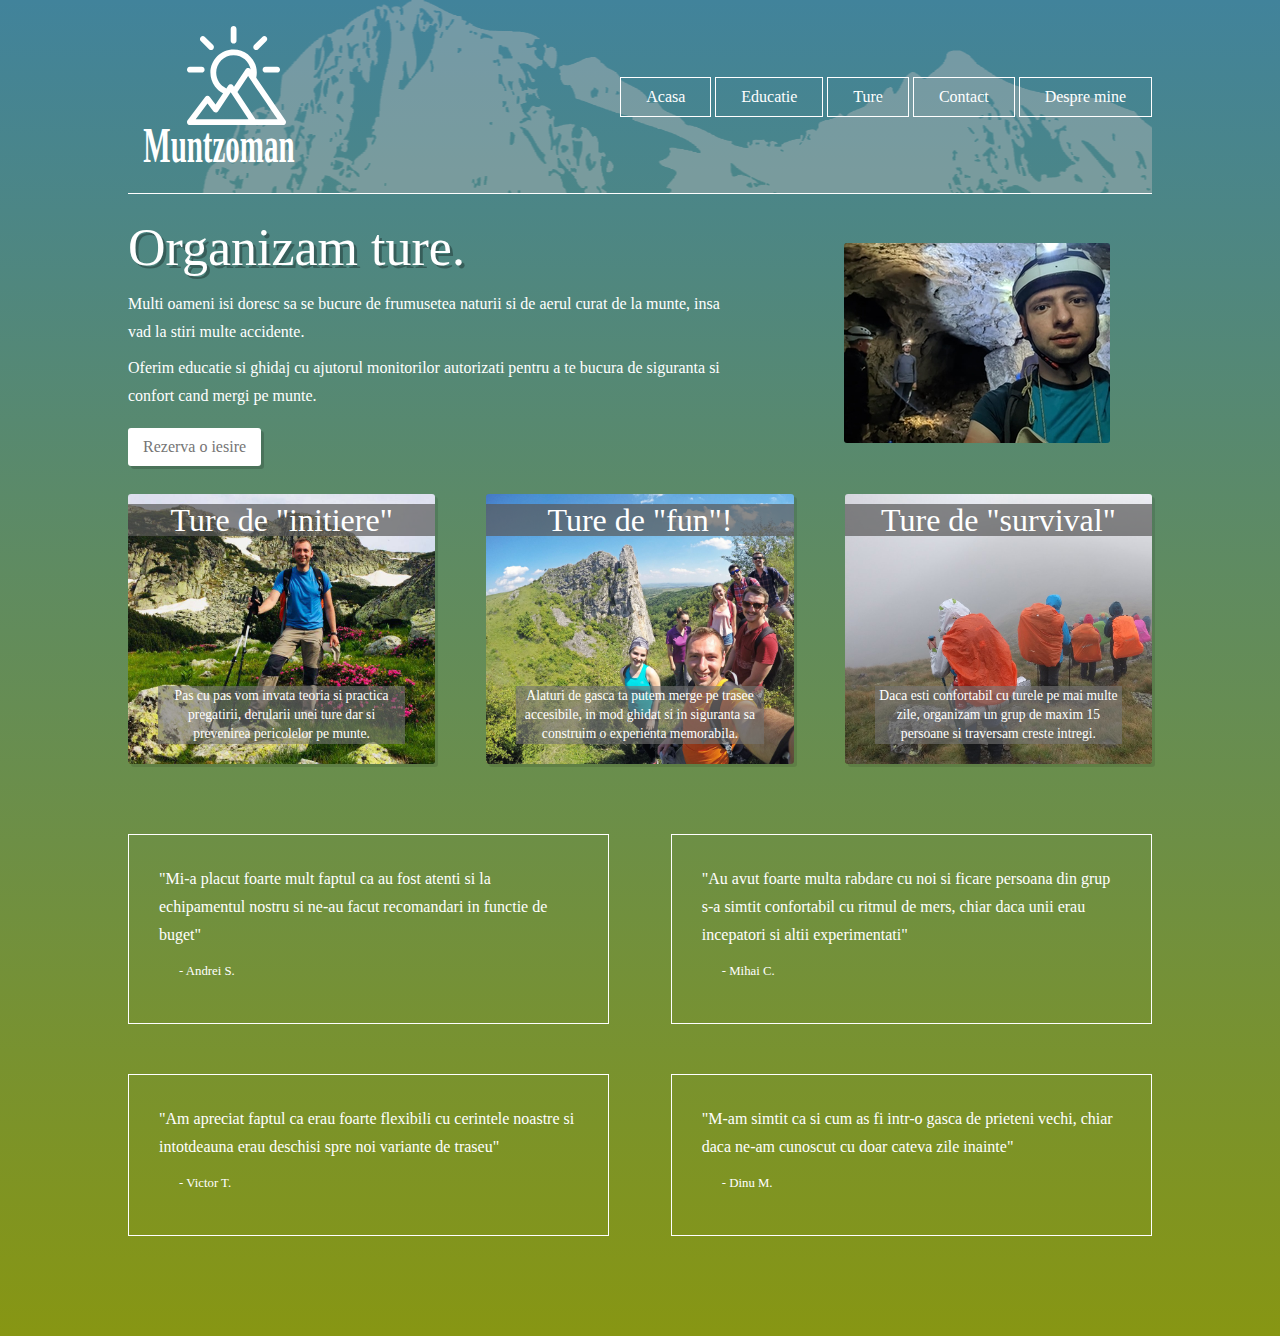
<file: index.html>
<!DOCTYPE html>
<html lang="en">
<head>
    <meta charset="UTF-8">
    <meta name="viewport" content="width=device-width, initial-scale=1.0">
    <!-- Am folosit resetarea CSS de la Eric Meyers -->
    <link rel="stylesheet" href="css-reset.css">
    <link rel="stylesheet" href="style.css">
    <link href="https://fonts.googleapis.com/css2?family=Playfair+Display&family=Roboto:wght@300&display=swap" rel="stylesheet">

    <title>Muntoman</title>
</head>
<body>

        <div class="container">
            <header>
                <div class="logo">
                    <a href="index.html">
                        <img src="images/mountain-logo-nou2.svg" alt="logo-muntoman">
                    </a>
                </div>

                <nav>
                    <a href="index.html" class="navbutton">Acasa</a>
                    <div class="navbutton">
                        <a href="#">Educatie</a>
                        <div class="dropdown">
                            <div class="navbutton">
                                <a href="#">Online</a>
                            </div>
                            <div class="navbutton">
                                <a href="#">Cursuri live</a>
                            </div>
                            <div class="navbutton">
                                <a href="#">Practica supervizata</a>
                            </div>
                        </div>
                    </div>
                    
                    <div class="navbutton">  
                        <a href="#">Ture</a>
                        <div class="dropdown">
                            <div class="navbutton">
                                <a href="#">Initiere</a>
                            </div>
                            <div class="navbutton">
                                <a href="#">Fun</a>
                            </div>
                            <div class="navbutton">
                                <a href="#">Survival</a>
                            </div>
                        </div>  
                    </div>  
                    
                    <a href="contact.html" class="navbutton">Contact</a>
                    <a href="https://www.linkedin.com/in/pavelcristi05/" class="navbutton">Despre mine</a>
                </nav>
            </header>



            <main>
                <div class="herobox1">
                    <h1>Organizam ture.</h1>
                    <p>Multi oameni isi doresc sa se bucure de frumusetea naturii si de aerul curat de la munte, insa vad la stiri multe accidente.</p>
                    <p>Oferim educatie si ghidaj cu ajutorul monitorilor autorizati pentru a te bucura de siguranta si confort cand mergi pe munte.</p>
                    <a href="test-page.html" class="mybutton">Rezerva o iesire</a>
                </div>
                <div class="herobox2">
                    <img src="images/cristi-casca-pestera.jpg" alt="tura-retezat">
                </div>
            </main>



            <div class="cards">
                <div class="card1">
                    <a href="#">
                        <h2>Ture de "initiere"</h2>
                        <p>Pas cu pas vom invata teoria si practica pregatirii, derularii unei ture dar si prevenirea pericolelor pe munte.</p>
                    </a>
                </div>
                <div class="card2">
                    <a href="#">
                        <h2>Ture de "fun"!</h2>
                        <p>Alaturi de gasca ta putem merge pe trasee accesibile, in mod ghidat si in siguranta sa construim o experienta memorabila.</p>
                    </a>
                </div>
                <div class="card3">
                    <a href="#">
                        <h2>Ture de "survival"</h2>
                        <p>Daca esti confortabil cu turele pe mai multe zile, organizam un grup de maxim 15 persoane si traversam creste intregi.</p>
                    </a>
                </div>
            </div>

            <div class="testimonials">

                <div class="tbox">
                <p>"Mi-a placut foarte mult faptul ca au fost atenti si la echipamentul nostru si ne-au facut recomandari in functie de buget"</p>
                    <p>- Andrei S.</p>
                </div>

                <div class="tbox">
                    <p>"Au avut foarte multa rabdare cu noi si ficare persoana din grup s-a simtit confortabil cu ritmul de mers, chiar daca unii erau incepatori si altii experimentati"</p>
                    <p>- Mihai C.</p>
                </div>

                <div class="tbox">
                    <p>"Am apreciat faptul ca erau foarte flexibili cu cerintele noastre si intotdeauna erau deschisi spre noi variante de traseu"</p>
                    <p>- Victor T.</p>
                </div>

                <div class="tbox">
                    <p>"M-am simtit ca si cum as fi intr-o gasca de prieteni vechi, chiar daca ne-am cunoscut cu doar cateva zile inainte"</p>
                    <p>- Dinu M.</p>
                </div>

            </div>

        </div>

</body>
</html>
</file>
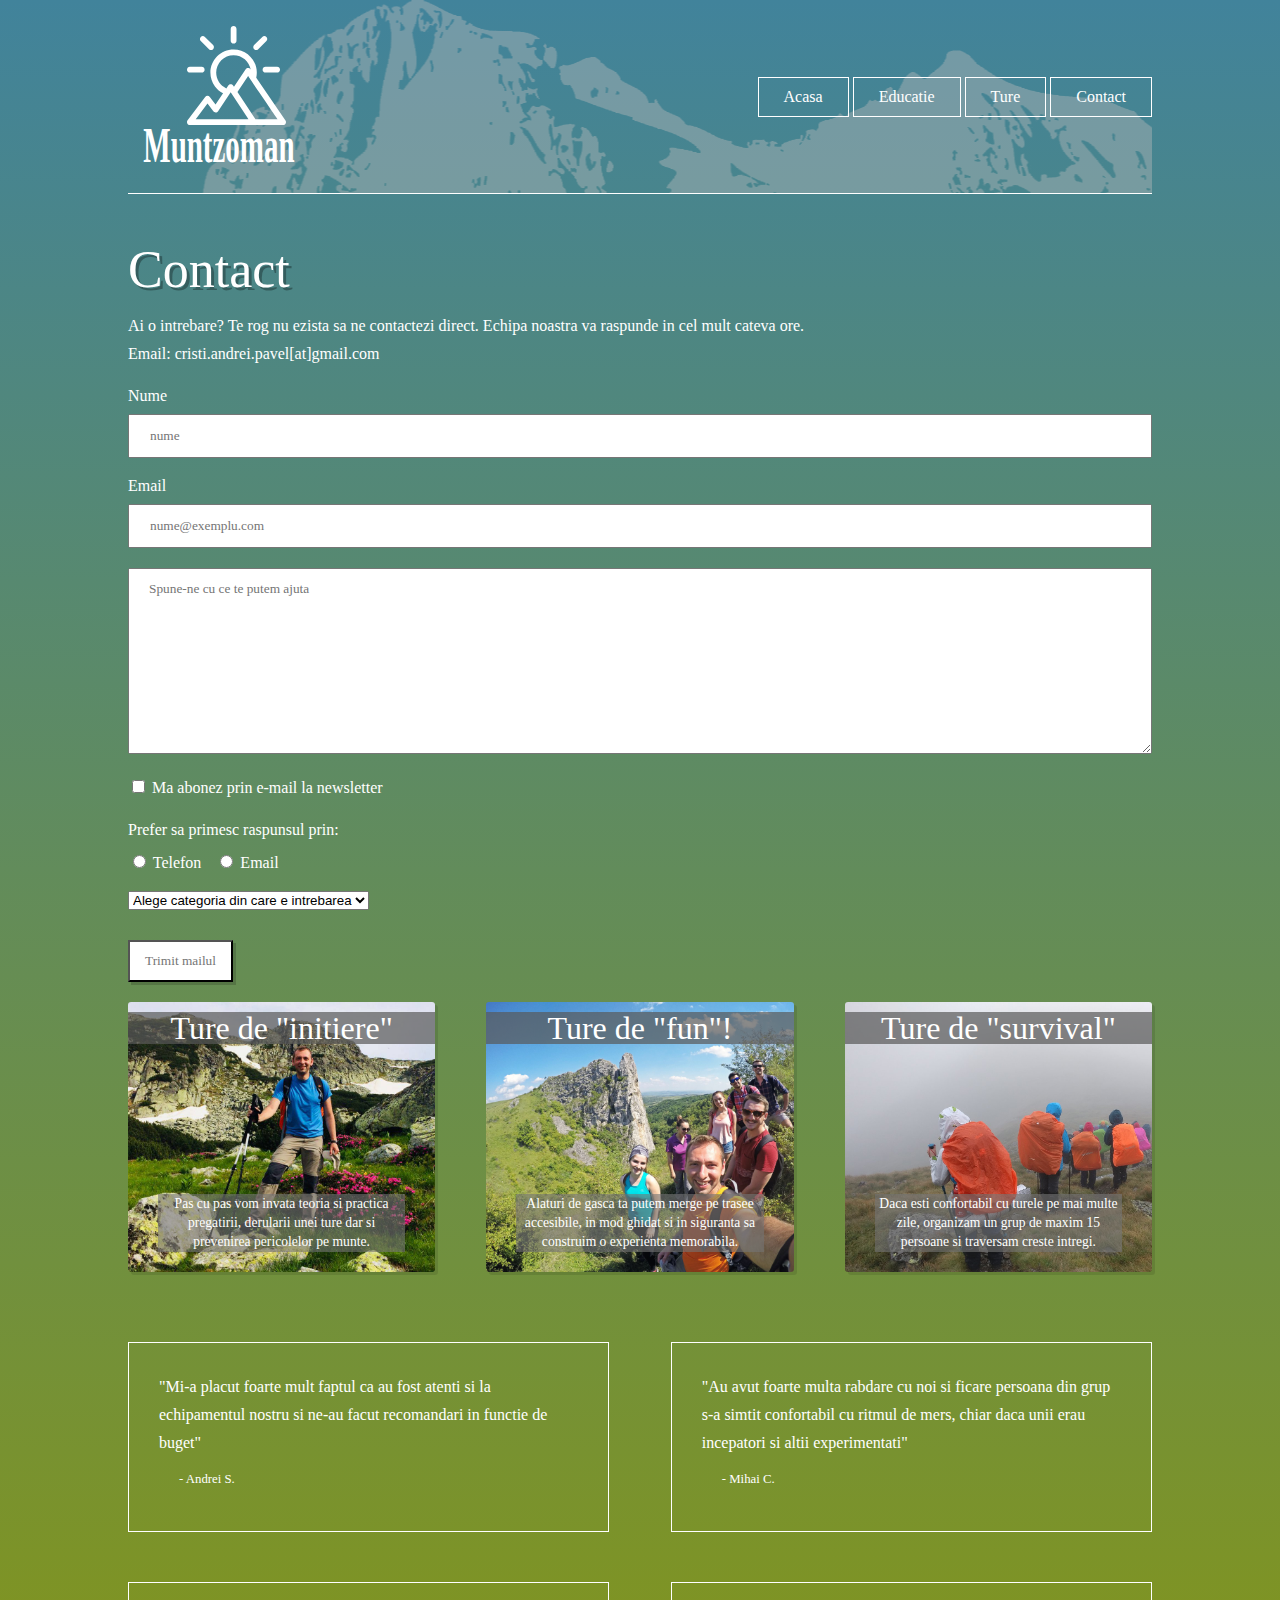
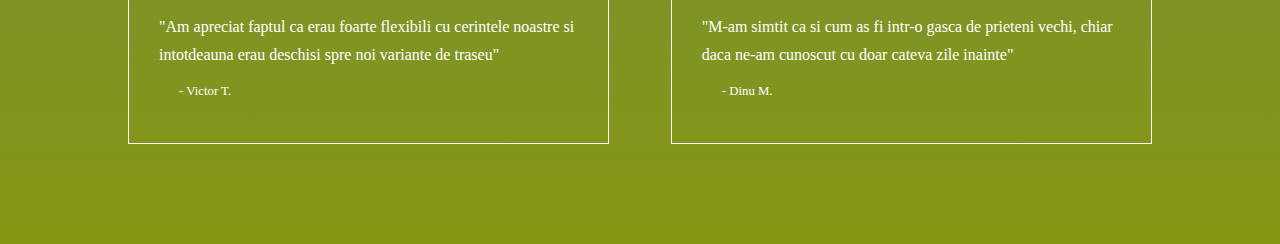
<file: contact.html>
<!DOCTYPE html>
<html lang="en">
<head>
    <meta charset="UTF-8">
    <meta name="viewport" content="width=device-width, initial-scale=1.0">
    <meta name="description" content="Adresa de contact: cristi.andrei.pavel@gmail.com">
    <!-- Am folosit resetarea CSS de la Eric Meyers -->
    <link rel="stylesheet" href="css-reset.css">
    <link rel="stylesheet" href="style.css">
    <link href="https://fonts.googleapis.com/css2?family=Playfair+Display&family=Roboto:wght@300&display=swap" rel="stylesheet">

    <title>Muntoman-contact email telefon adresa</title>
</head>
<body>

        <div class="container">
            <header>
                <div class="logo">
                    <a href="/index.html"><img src="images/mountain-logo-nou2.svg" alt="logo-muntoman"></a>
                </div>

                <nav>
                    <a href="index.html" class="navbutton">Acasa</a>
                    <div class="navbutton">
                        <a href="#">Educatie</a>
                        <div class="dropdown">
                            <div class="navbutton">
                                <a href="#">Online</a>
                            </div>
                            <div class="navbutton">
                                <a href="#">Cursuri live</a>
                            </div>
                            <div class="navbutton">
                                <a href="#">Practica supervizata</a>
                            </div>
                        </div>
                    </div>
                    
                    <div class="navbutton">  
                        <a href="#">Ture</a>
                        <div class="dropdown">
                            <div class="navbutton">
                                <a href="#">Initiere</a>
                            </div>
                            <div class="navbutton">
                                <a href="#">Fun</a>
                            </div>
                            <div class="navbutton">
                                <a href="#">Survival</a>
                            </div>
                        </div>  
                    </div>  
                    
                    <a href="#" class="navbutton">Contact</a>
                </nav>
            </header>



           <div class="main2">
                <h1>Contact</h1>
                <p>Ai o intrebare? Te rog nu ezista sa ne contactezi direct. Echipa noastra va raspunde in cel mult cateva ore. <br>
                    Email: cristi.andrei.pavel[at]gmail.com
                </p>
                <form action="mail.php" method="POST">
                    
                <div class="inputwrapper">
                    <label for="name" class="newline">Nume</label>
                    <input type="text" name="name" id="name" placeholder="nume">
                </div>

                
                <div class="inputwrapper">
                    <label for="email" class="newline">Email</label>
                    <input type="email" name="email" id="email" placeholder="nume@exemplu.com">
                </div>
                
                
                <div class="inputwrapper">
                    <textarea name="message" id="message" cols="75" rows="10" placeholder="Spune-ne cu ce te putem ajuta"></textarea>
                </div>

            
                
                <div class="inputwrapper">
                    <input type="checkbox" name="email-sub" id="email-sub" value="Da, ma abonez.">
                    <label for="email-sub">Ma abonez prin e-mail la newsletter</label>
                </div>


            
                <div class="inputwrapper">
                    <p>Prefer sa primesc raspunsul prin:</p>
                    <input type="radio" name="contact-pref" id="phone">
                    <label for="phone" class="margin-right-a" value="phone">Telefon</label>
                    <input type="radio" name="contact-pref" id="email2" value="email">
                    <label for="email2">Email</label>
                </div>
            
                <div class="inputwrapper">
                    <select name="categIntrebari" id="categIntrebari">
                        <option value="Not-Chosen">Alege categoria din care e intrebarea</option>
                        <option value="educatie">Educatie montana</option>
                        <option value="echipament">Consultanta echipament</option>
                        <option value="ture">Organizare ture</option>
                    </select>
                </div>

                <input type="submit" value="Trimit mailul" class="button-submit">
                    
                </form>
           </div>

            <div class="cards">
                <div class="card1">
                    <a href="#">
                        <h2>Ture de "initiere"</h2>
                        <p>Pas cu pas vom invata teoria si practica pregatirii, derularii unei ture dar si prevenirea pericolelor pe munte.</p>
                    </a>
                </div>
                <div class="card2">
                    <a href="#">
                        <h2>Ture de "fun"!</h2>
                        <p>Alaturi de gasca ta putem merge pe trasee accesibile, in mod ghidat si in siguranta sa construim o experienta memorabila.</p>
                    </a>
                </div>
                <div class="card3">
                    <a href="#">
                        <h2>Ture de "survival"</h2>
                        <p>Daca esti confortabil cu turele pe mai multe zile, organizam un grup de maxim 15 persoane si traversam creste intregi.</p>
                    </a>
                </div>
            </div>

            <div class="testimonials">

                <div class="tbox">
                <p>"Mi-a placut foarte mult faptul ca au fost atenti si la echipamentul nostru si ne-au facut recomandari in functie de buget"</p>
                    <p>- Andrei S.</p>
                </div>

                <div class="tbox">
                    <p>"Au avut foarte multa rabdare cu noi si ficare persoana din grup s-a simtit confortabil cu ritmul de mers, chiar daca unii erau incepatori si altii experimentati"</p>
                    <p>- Mihai C.</p>
                </div>

                <div class="tbox">
                    <p>"Am apreciat faptul ca erau foarte flexibili cu cerintele noastre si intotdeauna erau deschisi spre noi variante de traseu"</p>
                    <p>- Victor T.</p>
                </div>

                <div class="tbox">
                    <p>"M-am simtit ca si cum as fi intr-o gasca de prieteni vechi, chiar daca ne-am cunoscut cu doar cateva zile inainte"</p>
                    <p>- Dinu M.</p>
                </div>

            </div>

        </div>
       

</body>
</html>
</file>
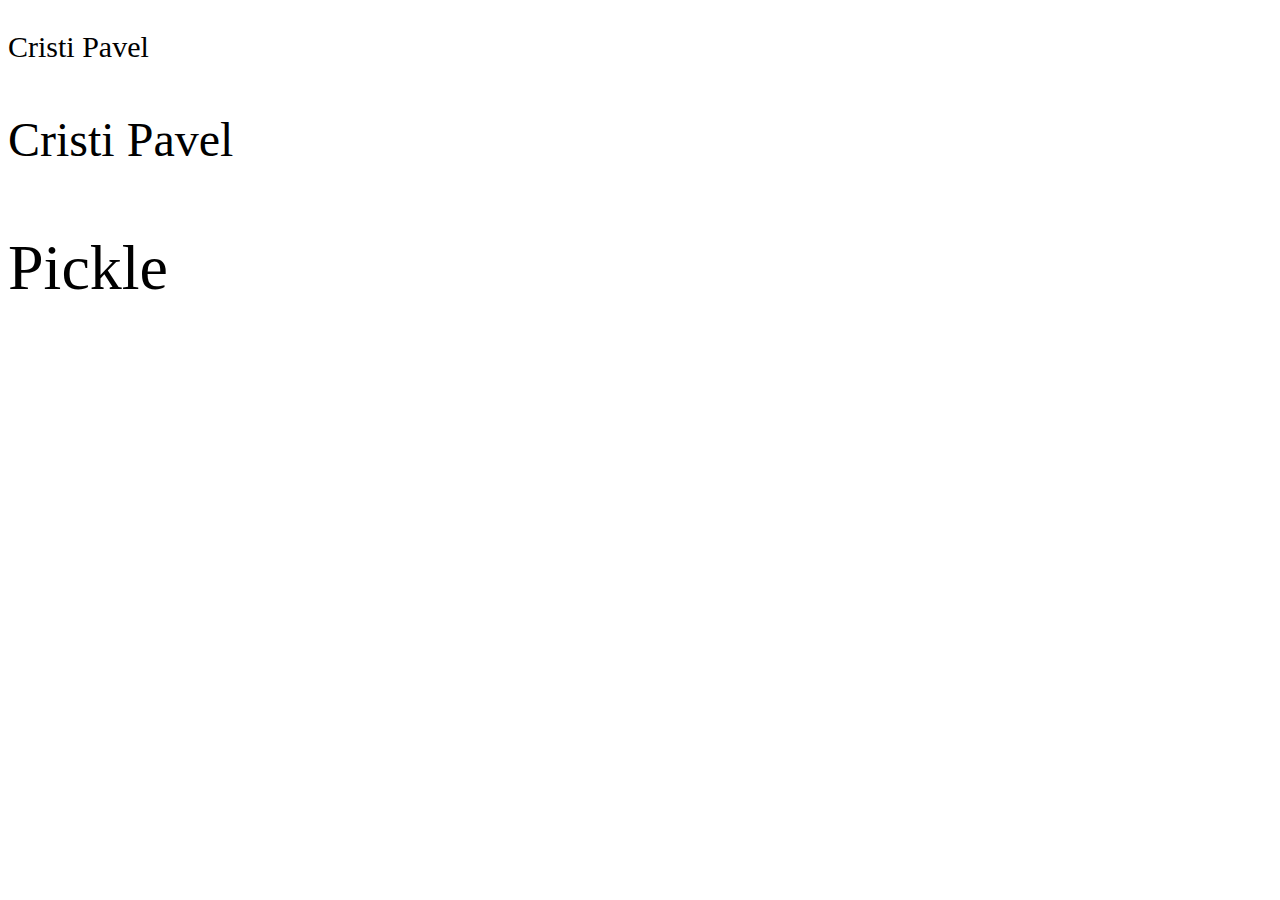
<file: fontcraziness.html>
<!DOCTYPE html>
<html lang="en">
<head>
    <meta charset="UTF-8">
    <meta name="viewport" content="width=device-width, initial-scale=1.0">
    <title>Document</title>
    <style> 
        .badsize {
            font-size: 30px;
        }
        .goodsize {
            font-size: 3rem;
        }
        .mybox {
            font-size: 2em;
        }
    </style>
</head>
<body>
    <p class="badsize">Cristi Pavel</p>
    <p class="goodsize">Cristi Pavel</p>
    <div class="mybox">
        <p class="mybox">Pickle</p>
    </div>
</body>
</html>
</file>
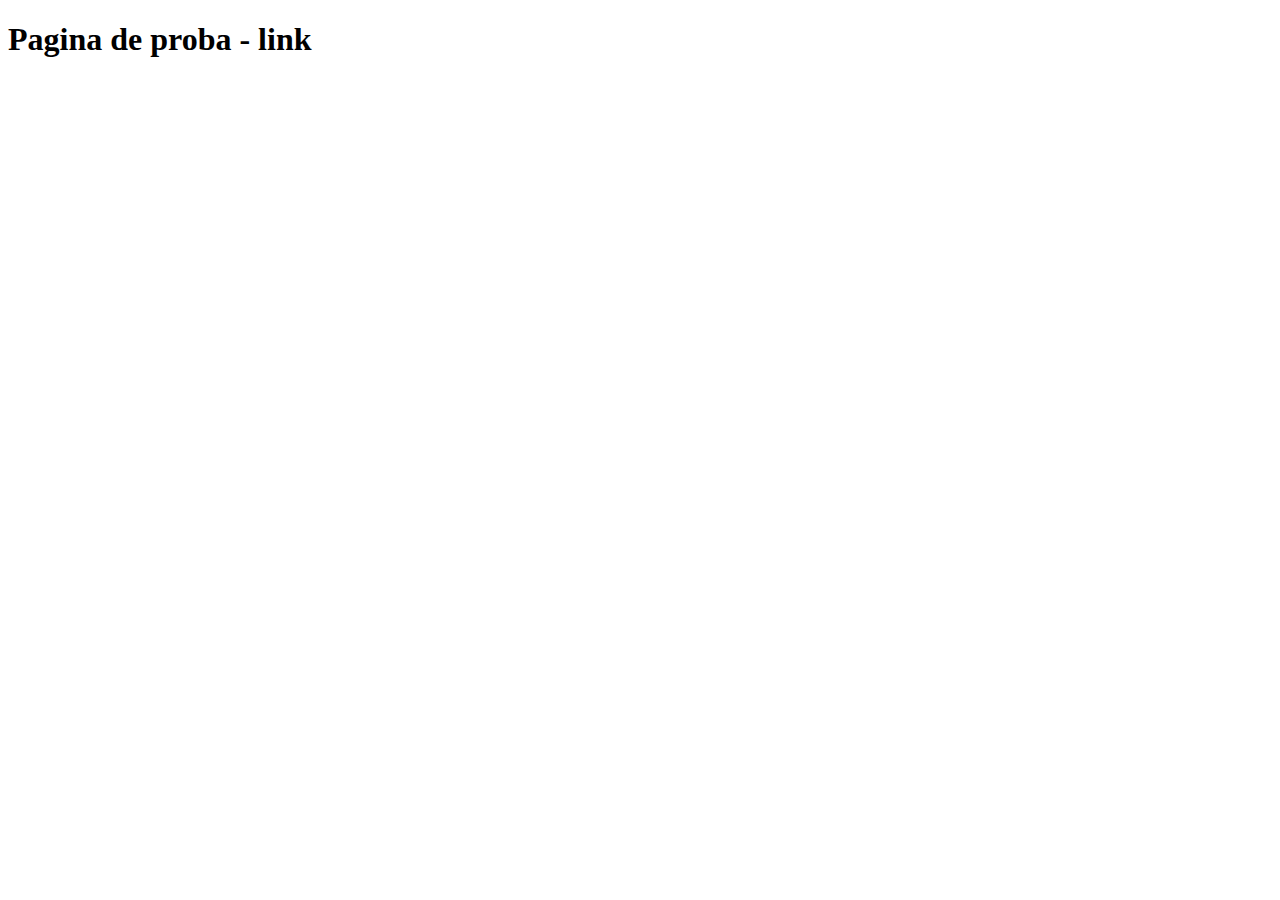
<file: test-page.html>
<!DOCTYPE html>
<html lang="en">
<head>
    <meta charset="UTF-8">
    <meta name="viewport" content="width=device-width, initial-scale=1.0">
    <title>Document</title>
</head>
<body>
    <h1>Pagina de proba - link</h1>
</body>
</html>
</file>
<file: style.css>
html {
    background-image: linear-gradient(#41839B, #879613);
}

body {
    font-family: Georgia, 'Times New Roman', Times, serif, sans-serif;
    color: white;
    font-size: 1.125 rem;
}

a {
    color: white;
    text-decoration: none;
}
.container {
    width: 1024px;
    min-height: 200px;
    margin-left: auto;
    margin-right: auto;
}
    header {
        background-image: url(images/mountain-background.gif);
        background-repeat: no-repeat;
        background-position: top;
        display: flex;
        justify-content: space-between;
        align-items: center;
        padding-top: 20px; 
        padding-bottom: 20px;
        /* border-style: solid;
        border-color: black;
        border-width: 0px 0px 1px 0px; - este o alternativa */
        border-bottom: 1px solid white;

    }

    main {
        min-height: 300px;
        display: flex;
        align-items: center;
    }
        .herobox1 {
            flex: 2;
            padding-right: 100px;
        }
        .herobox2 {
            flex: 1;
           
        }

        .herobox2 img {
            border-radius: 3px; 
        }

    .main2 {
        min-height: 300px;
        padding-top: 50px;
    }
   
    .cards {
        display: flex;
        justify-content: space-between;
        text-align: center;
                 
    }

    .cards p {
        font-size: 0.85rem;
        line-height: 1.2rem;
        margin: 150px 30px 20px 30px;
        background-color: rgba(117, 117, 117, 0.60);
    }

    .cards a {
        color: white;
        text-decoration: none;
    }

    
        .card1 {
            background-image: url(images/cristi-retezat-1.jpg);
            background-size: cover;
            min-height: 250px;
            width: 30%;
            border-radius: 3px;  
            box-shadow: 3px 3px rgba(0, 0, 0, 0.1);
        }
        .card2 {
            background-image: url(images/baile-romane.jpg);
            background-size: cover;
            min-height: 250px;
            width: 30%;
            border-radius: 3px;  
            box-shadow: 3px 3px rgba(0, 0, 0, 0.1);
        }
        .card3 {
            background-image: url(images/rodnei.jpg);
            background-size: cover;
            min-height: 250px;
            width: 30%;
            border-radius: 3px;  
            box-shadow: 3px 3px rgba(0, 0, 0, 0.1);
        }
h1 {
    font-size: 3.25rem;
    font-family: Georgia, 'Times New Roman', Times, serif;
    margin-bottom: 1rem;
    text-shadow: 3px 3px rgba(0, 0, 0, 0.3);
    }

h2 {
    font-size: 2rem;
    font-family: Georgia, 'Times New Roman', Times, serif;
    margin-top: 10px;
    background-color: rgba(88, 88, 88, 0.70);
    }
p {
    line-height: 1.75rem;
    margin-bottom: 0.5rem;
}

.mybutton {
    background-color: white;
    color:  rgba(117, 117, 117);
    font-family: Georgia, 'Times New Roman', Times, serif;
    padding: 11px 15px;
    display: inline-block;
    margin-top: 10px;
    border-radius: 3px;
    box-shadow: 3px 3px rgba(0, 0, 0, 0.164);
}

.mybutton:hover {
    color: white;
    background-color: tomato;
    transition-duration: 0.25s;
}


.navbutton {
    border: 1px solid white;
    padding: 11px 25px;
    font-family: Georgia, 'Times New Roman', Times, serif;
    display: inline-block;
    position: relative;
}

.testimonials {
    display: flex;
    flex-wrap: wrap;
    justify-content: space-between;
    margin-top: 20px;
    margin-bottom: 100px;
    
}

.tbox {
    width: 47%;
    padding: 30px;
    border: 1px solid white;
    box-sizing: border-box;
    margin-top: 50px;
}

/* .tbox :last-child {
    font-size: 0.8rem;
    padding-left: 20px;
}  o varianta care ar merge daca nu sunt multe elemente*/

.tbox p:last-of-type {
    font-size: 0.8rem;
    padding-left: 20px;
}

.dropdown {
    display:none;
    position: absolute;
    z-index: 1;
    padding-top: 20px;
    text-align: center;
}

.navbutton:hover .dropdown {
    display: block;
}

.dropdown .navbutton {
    width: 90px;
    background-color: white;
}

.dropdown .navbutton a {
    color: #41839B;
}

.inputwrapper {
    margin-bottom: 20px;
}

input[type=text], input[type=email], textarea {
    padding: 12px 20px;
    width: 100%;
    font-family: Georgia, 'Times New Roman', Times, serif;
    font-size: 0.85 rem;
    box-sizing: border-box;
}

.newline {
    display: block;
    margin-bottom: 10px;
}

.margin-right-a {
    margin-right: 10px;
}

.button-submit {
    background-color: white;
    color:  rgba(117, 117, 117);
    font-family: Georgia, 'Times New Roman', Times, serif;
    padding: 11px 15px;
    display: inline-block;
    margin-top: 10px;
    
    box-shadow: 3px 3px rgba(0, 0, 0, 0.164);
}

.button-submit:hover {
    color: white;
    background-color: tomato;
    transition-duration: 0.25s;
}

form {
    margin: 20px 0px;
}
</file>
